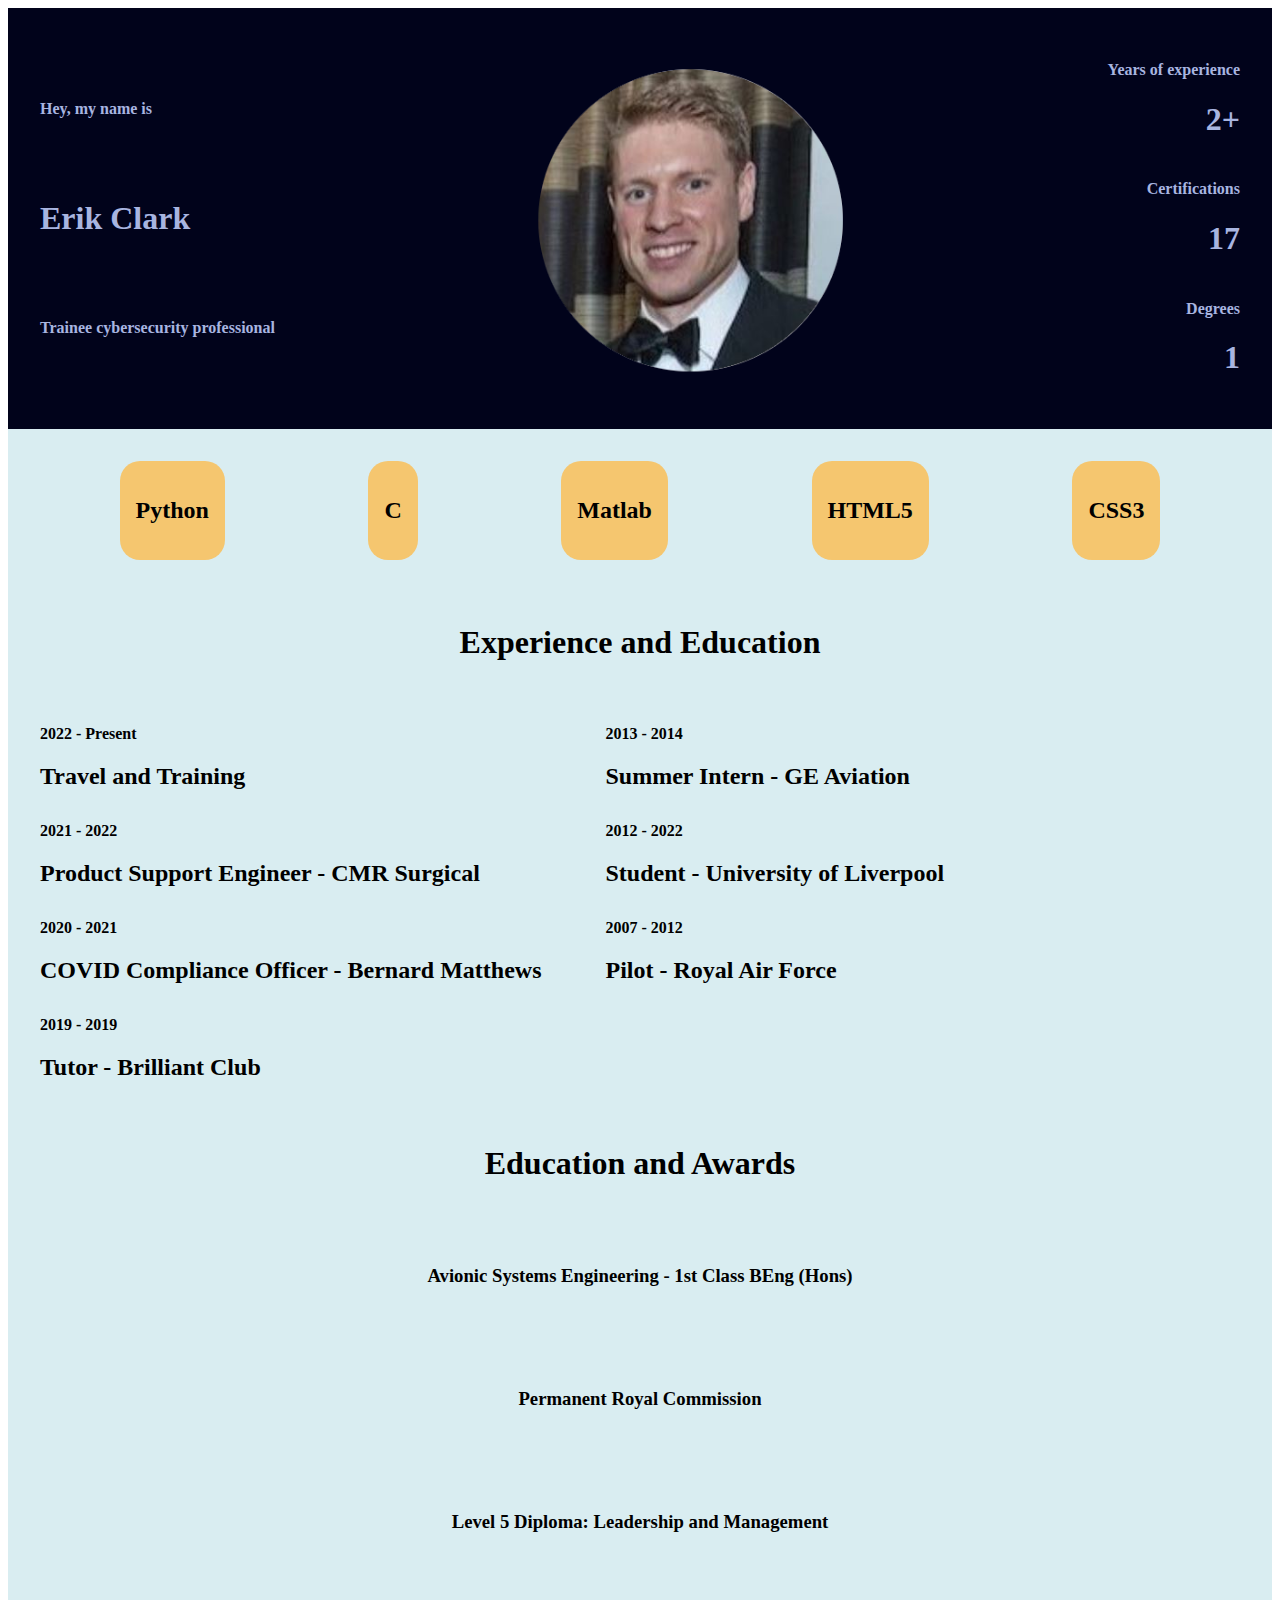
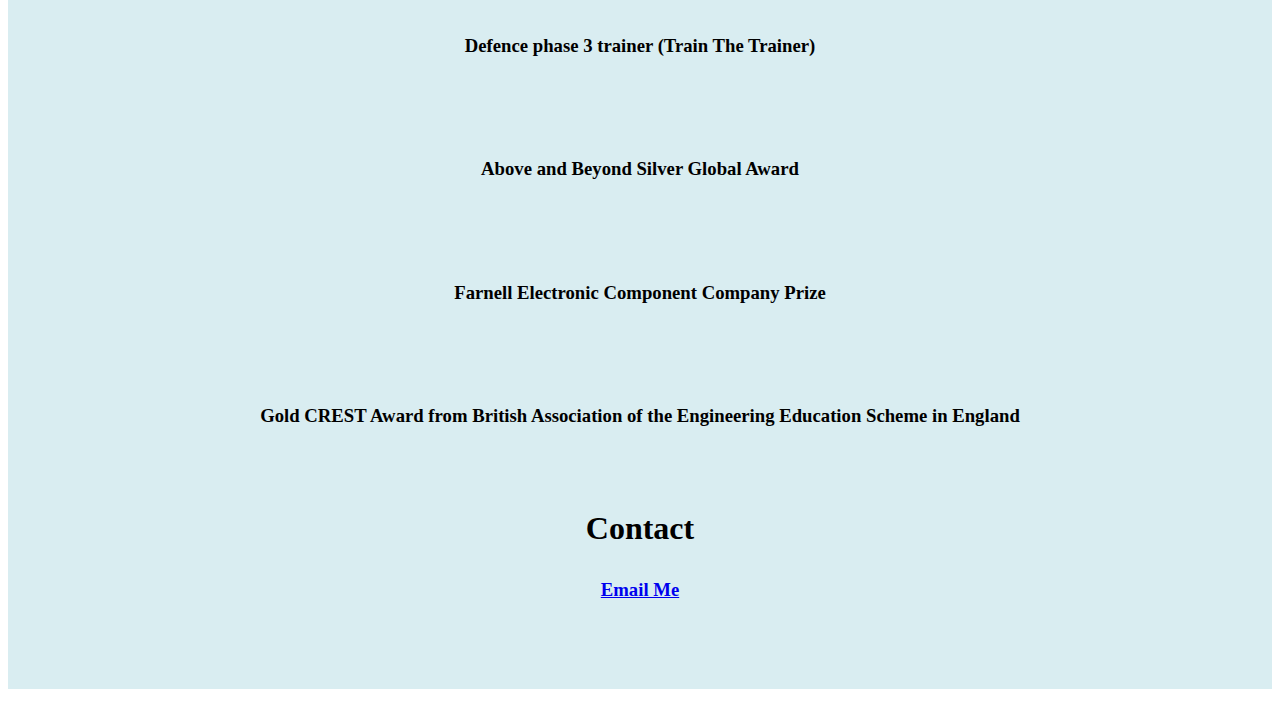
<file: index.html>
<!DOCTYPE html>
<html lang="en">
<head>
<meta charset="UTF-8">
<meta name="viewport"
content="width=device-width, initial-scale=1.0">
<meta name="description" content="Erik Clark">
<meta name="description" content="Erik">
<meta name="description" content="Clark">
<title>Erik J Clark</title>
    <link rel="stylesheet" href="styles.css">
</head>

<body>
    <header>
        <div class="header-left">
            <div class="block-element">
                <h4>Hey, my name is</h4>
            </div>
            <div class="block-element">
                <h1>Erik Clark</h1>
            </div>
            <div class="block-element">
                <h4>Trainee cybersecurity professional</h4>
            </div>
        </div>
        <div class="header-center">
            <!-- my profile image -->
            <img class="profile" src="Self.png" alt="A profile picture of me">
        </div>
        <div class="header-right">
            <div class="block-element">
                <div class="header-title">
                    <h4>Years of experience</h4>
                </div>
                <div class="header-sub">
                    <h1>2+</h1>
                </div>
            </div>
            <div class="block-element">
                <div class="header-title">
                    <h4>Certifications</h4>
                </div>
                <div class="header-sub">
                    <h1>17</h1>
                </div>
            </div>
            <div class="block-element">
                <div class="header-title">
                    <h4>Degrees</h4>
                </div>
                <div class="header-sub">
                    <h1>1</h1>
                </div>
            </div>
        </div>
    </header>

    <main>
        <!-- div for skills -->
        <div class="skills-box">
            <!-- div for each skill (6)-->
            <div class="skill">
                <div>
                    <h2>Python</h2>
                </div>
                <div>
                    
                </div>
            </div>
            <div class="skill">
                <div>
                    <h2>C</h2>
                </div>
                <div>
                    
                </div>
            </div>
            <div class="skill">
                <div>
                    <h2>Matlab</h2>
                </div>
                <div>
                    
                </div>
            </div>
            <div class="skill">
                <div>
                    <h2>HTML5</h2>
                </div>
                <div>
                    
                </div>
            </div>
            <div class="skill">
                <div>
                    <h2>CSS3</h2>
                </div>
                <div>
                    
                </div>
            </div>
        </div>
        <div class="experience-box">
            <div class="exp-title">
                <h1>Experience and Education</h1>
            </div>
            <div class="exp-content">
                <div class="exp-content-left">
                    <div class="content-box">
                        <div class="content-left">
                            <h4 class="content-date">2022 - Present</h4>
                        </div>
                        <div class="content-right">
                            <div class="content-title">
                                <h2>Travel and Training</h2>
                            </div>
                        </div>
                    </div>
                    <div class="content-box">
                        <div class="content-left">
                            <h4 class="content-date">2021 - 2022</h4>
                        </div>
                        <div class="content-right">
                            <div class="content-title">
                                <h2>Product Support Engineer - CMR Surgical</h2>
                            </div>
                        </div>
                    </div>
                    <div class="content-box">
                        <div class="content-left">
                            <h4 class="content-date">2020 - 2021</h4>
                        </div>
                        <div class="content-right">
                            <div class="content-title">
                                <h2>COVID Compliance Officer - Bernard Matthews</h2>
                            </div>
                            
                        </div>
                    </div>
                    <div class="content-box">
                        <div class="content-left">
                            <h4 class="content-date">2019 - 2019</h4>
                        </div>
                        <div class="content-right">
                            <div class="content-title">
                                <h2>Tutor - Brilliant Club</h2>
                            </div>
                            
                        </div>
                    </div>
                    <div class="content-box appear-when-small">
                        <div class="content-left">
                            <h4 class="content-date">2013 - 2014</h4>
                        </div>
                        <div class="content-right">
                            <div class="content-title">
                                <h2>Summer Intern - GE Aviation</h2>
                            </div>
                            
                        </div>
                    </div>
                    <div class="content-box appear-when-small">
                        <div class="content-left">
                            <h4 class="content-date">2012 - 2022</h4>
                        </div>
                        <div class="content-right">
                            <div class="content-title">
                                <h2>Student - University of Liverpool</h2>
                            </div>
                            
                        </div>
                    </div>
                    <div class="content-box appear-when-small">
                        <div class="content-left">
                            <h4 class="content-date">2007 - 2012</h4>
                        </div>
                        <div class="content-right">
                            <div class="content-title">
                                <h2>Pilot - Royal Air Force</h2>
                            </div>
                            
                        </div>
                    </div>
                </div>
                <div class="exp-content-right">
                    <div class="content-box none-when-small">
                        <div class="content-left">
                            <h4 class="content-date">2013 - 2014</h4>
                        </div>
                        <div class="content-right">
                            <div class="content-title">
                                <h2>Summer Intern - GE Aviation</h2>
                            </div>
                            
                        </div>
                    </div>
                    <div class="content-box none-when-small">
                        <div class="content-left">
                            <h4 class="content-date">2012 - 2022</h4>
                        </div>
                        <div class="content-right">
                            <div class="content-title">
                                <h2>Student - University of Liverpool</h2>
                            </div>
                            
                        </div>
                    </div>
                    <div class="content-box none-when-small">
                        <div class="content-left">
                            <h4 class="content-date">2007 - 2012</h4>
                        </div>
                        <div class="content-right">
                            <div class="content-title">
                                <h2>Pilot - Royal Air Force</h2>
                            </div>
                            
                        </div>
                    </div>
                </div>
            </div>
        </div>
        <div class="experience-box">
            <div class="exp-title">
                <h1>Education and Awards</h1>
            </div>
            <div class="edu-content">
                <div class="content-box">
                    <div class="content-title">
                        <h3>Avionic Systems Engineering - 1st Class BEng (Hons)</h3>
                    </div>
                </div>
                <div class="content-box">
                    <div class="content-title">
                        <h3>Permanent Royal Commission</h3>
                    </div>
                </div>
                <div class="content-box">
                    <div class="content-title">
                        <h3>Level 5 Diploma: Leadership and Management</h3>
                    </div>
                </div>
                <div class="content-box">
                    <div class="content-title">
                        <h3>Defence phase 3 trainer (Train The Trainer)</h3>
                    </div>
                </div>
                <div class="content-box">
                    <div class="content-title">
                        <h3>Above and Beyond Silver Global Award</h3>
                    </div>
                </div>
                <div class="content-box">
                    <div class="content-title">
                        <h3>Farnell Electronic Component Company Prize</h3>
                    </div>
                </div>
                <div class="content-box">
                    <div class="content-title">
                        <h3>Gold CREST Award from British Association of the Engineering Education Scheme in England</h3>
                    </div>
                </div>
            </div>
        </div>
        <div class="experience-box">
            <div class="exp-title">
                <h1>Contact</h1>
            </div>
            <div class="content-box">
                <div class="content-email">
                    <h3><a href="mailto:erikjclark@icloud.com">Email Me</a><br><br><br><br><br></h3>
                </div>
            </div>
        </div>
    </main>

    <footer>
        
    </footer>
</body>
<script src="file.js"></script>
</html>
</file>
<file: styles.css>
header{
    background-color: rgb(1, 3, 27);
    display: flex;
    flex-direction: row;
    justify-content: space-between;
}

.header-left{
    display: flex;
    flex-direction: column;
    justify-content: space-evenly;
    margin: 2rem;
}
.header-center{
    display: flex;
    flex-direction: column;
    justify-content: space-evenly;
    margin: 2rem;
}

.profile{
    max-width: 20rem;
}

.header-right{
    display: flex;
    flex-direction: column;
    justify-content: space-evenly;
    margin: 2rem;
    text-align: right;
}

.block-element{
    color: rgb(168, 181, 224);
    justify-content: space-evenly;
}

main{
    background-color: rgb(217, 237, 241);
}

.skills-box{
    display: flex;
    flex-wrap: wrap;
    justify-content: space-evenly;
}

.skill{
    margin: 2rem;
    padding: 1rem;
    background-color: rgb(245, 198, 111);
    border-radius: 20px;
    border: black;
}

.exp-title{
    margin: 2rem;
    text-align: center;
}

.exp-content{
    display: flex;
}

.edu-content{
    display: flex;
    flex-direction: column;
    justify-content: center;
    text-align: center;
}

.content-box{
    margin: 2rem;
}

.content-email{
    text-align: center;
}

.content-box h4 {
    margin-bottom: 0px;
}

.appear-when-small{
    display: none;
}

@media (max-width: 770px) {
    header {
      flex-direction: column;
      text-align: center;
      align-items: center;
    }

    .header-right{
        text-align: center;
    }

    .appear-when-small{
        display: block;
    }

    .none-when-small{
        display: none;
    }
  }
</file>
